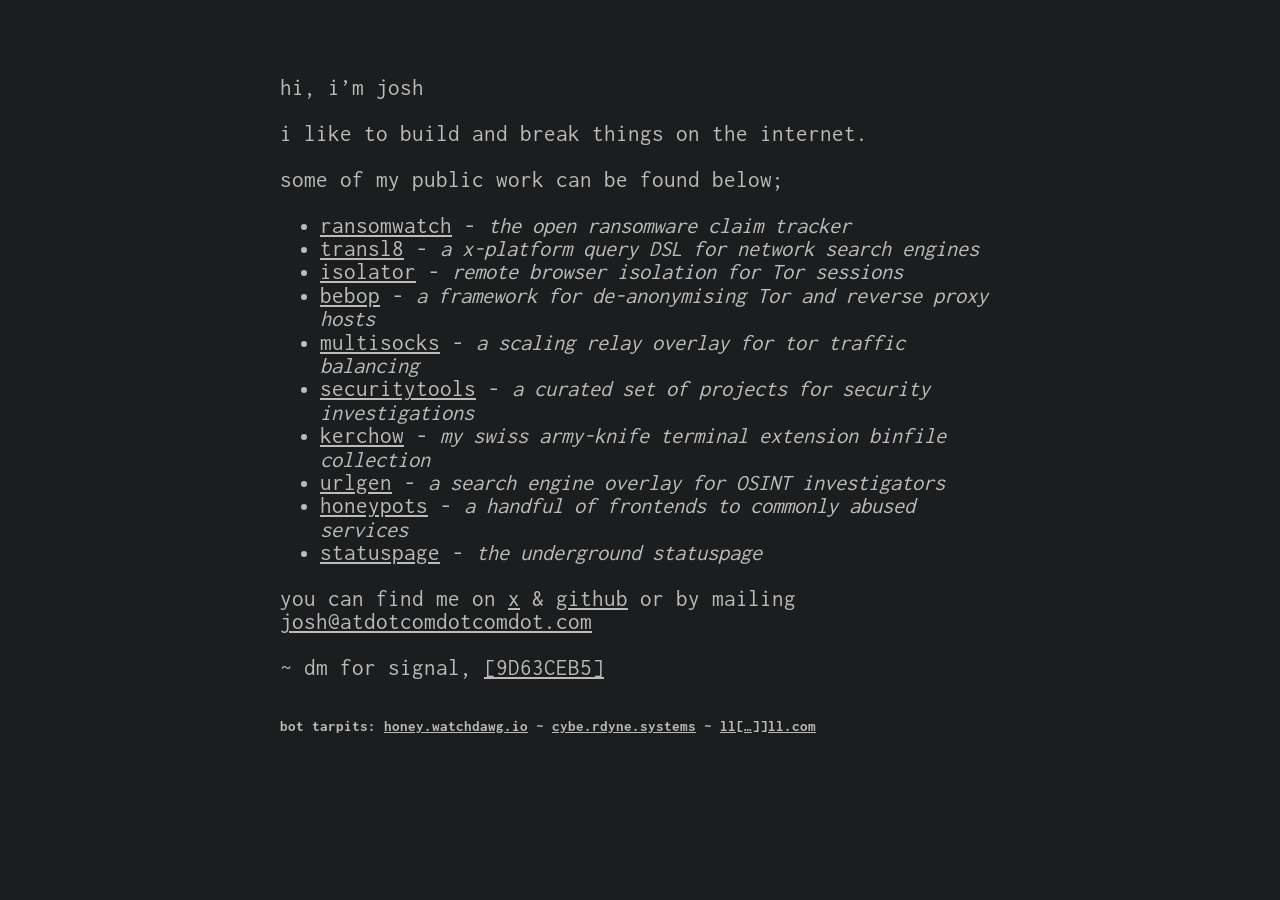
<file: desc/index.html>
<!doctype html><html lang=en-us><head><title></title><meta charset=UTF-8><meta name=viewport content="width=device-width,initial-scale=1"><meta name=description content><style>@import "https://fonts.googleapis.com/css2?family=Inconsolata&display=swap";:root{--cursor-visibility:hidden}html,body{width:100%;height:100%;overflow:auto;font-family:inconsolata,monospace;font-size:4vmin;line-height:4.1vmin;font-weight:400}body{margin:0;display:flex;flex-direction:row;justify-content:center;align-items:center}#content{min-width:82vmin;min-height:82vmin}::-webkit-scrollbar{width:10px}::-webkit-scrollbar-track{border-radius:10px;box-shadow:inset 0 0 1px white}::-webkit-scrollbar-thumb{border-radius:10px;box-shadow:0 0 0 1px white}.cursor,#activity-title:after,#activity-content:after,#ps1_01:after,#cd:after,#ps1_02:after,#cat:after,#std_out_01:after,#ps1_03:after,#std_out_02:after,#ps1_04:after{visibility:var(--cursor-visibility);content:"|";overflow:hidden;color:#fff;animation:blink 500ms linear infinite alternate}@keyframes blink{0%{opacity:0}100%{opacity:1}}@media only screen and (min-width:768px){body{font-size:2.5vmin;line-height:2.6vmin}#content{min-width:60vmin}}:root{--cursor-visibility:hidden}body{align-items:unset;overflow-y:scroll}#content{max-width:80vmin}pre{overflow-x:scroll;white-space:pre}@keyframes blink{0%{opacity:0}100%{opacity:1}}body{background:#1b1d1e}body #terminal{color:#bbb}body #user{color:#23e298}body #dir{color:#d08010}body .Typewriter__cursor{color:#bbb}a{color:#bbb}</style></head><body><div id=content><span id=activity-title></span><br><span id=activity-content></span><br><script type=text/javascript>async function typewriter(e,t,n){var s=0,o=!1;addText="";const i=document.getElementById(t),a=()=>new Promise(e=>setTimeout(e,n)),r=()=>new Promise(e=>e()),c=()=>i.innerHTML=e.slice(0,s+1)+addText,l=document.createElement("span");for(l.id="blink",i.style.setProperty("--cursor-visibility","visible");s<e.length;){if(e.charAt(s+1)==="<"&&(o=!0),e.charAt(s+1)===">"&&(o=!1),o){s++;continue}requestAnimationFrame(c),n===0?await r():await a(),s++}i.style.setProperty("--cursor-visibility","collapse")}function parseDelay(e){const t=parseInt(e,10);return isNaN(t)?0:t}const titleDelay=parseDelay("0"),contentDelay=parseDelay("0"),typeeffetct=async()=>{await typewriter("<span id='terminal'><h1 id='title'></h1></span>","activity-title",titleDelay),await typewriter(`<span id='terminal'><p>hi, i&rsquo;m josh</p>
<p>i like to build and break things on the internet.</p>
<p>some of my public work can be found below;</p>
<ul>
<li><a href="https://ransomwatch.telemetry.ltd">ransomwatch</a> - <em>the open ransomware claim tracker</em></li>
<li><a href="https://transl8.watchdawg.io">transl8</a> - <em>a x-platform query DSL for network search engines</em></li>
<li><a href="https://github.com/joshhighet/isolator">isolator</a> - <em>remote browser isolation for Tor sessions</em></li>
<li><a href="https://github.com/joshhighet/bebop">bebop</a> - <em>a framework for de-anonymising Tor and reverse proxy hosts</em></li>
<li><a href="https://github.com/joshhighet/multisocks">multisocks</a> - <em>a scaling relay overlay for tor traffic balancing</em></li>
<li><a href="https://tools.watchdawg.io">securitytools</a> - <em>a curated set of projects for security investigations</em></li>
<li><a href="https://github.com/joshhighet/kerchow">kerchow</a> - <em>my swiss army-knife terminal extension binfile collection</em></li>
<li><a href="https://urlgen.watchdawg.io">urlgen</a> - <em>a search engine overlay for OSINT investigators</em></li>
<li><a href="https://github.com/joshhighet/honeypots">honeypots</a> - <em>a handful of frontends to commonly abused services</em></li>
<li><a href="https://s.dotco.nz">statuspage</a> - <em>the underground statuspage</em></li>
</ul>
<p>you can find me on <a href="http://twitter.com/joshhighet">x</a> &amp; <a href="http://github.com/joshhighet">github</a> or by mailing <a href="mailto:josh@atdotcomdotcomdot.com?subject=webmsg:">josh@atdotcomdotcomdot.com</a></p>
<p>~ dm for signal, <a href="https://keybase.io/joshhighet/pgp_keys.asc">[9D63CEB5]</a></p>
<h6 id="bot-tarpits-honeywatchdawgio--cyberdynesystems--ll">bot tarpits: <a href="http://honey.watchdawg.io">honey.watchdawg.io</a> ~ <a href="https://cybe.rdyne.systems">cybe.rdyne.systems</a> ~ <a href="https://llllllllllllllllllllllllllllllllllllllllllllllllllllllllllllll.com">ll[&hellip;]]ll.com</a></h6>
</span>`,"activity-content",contentDelay)};typeeffetct()</script></div></body></html>
</file>
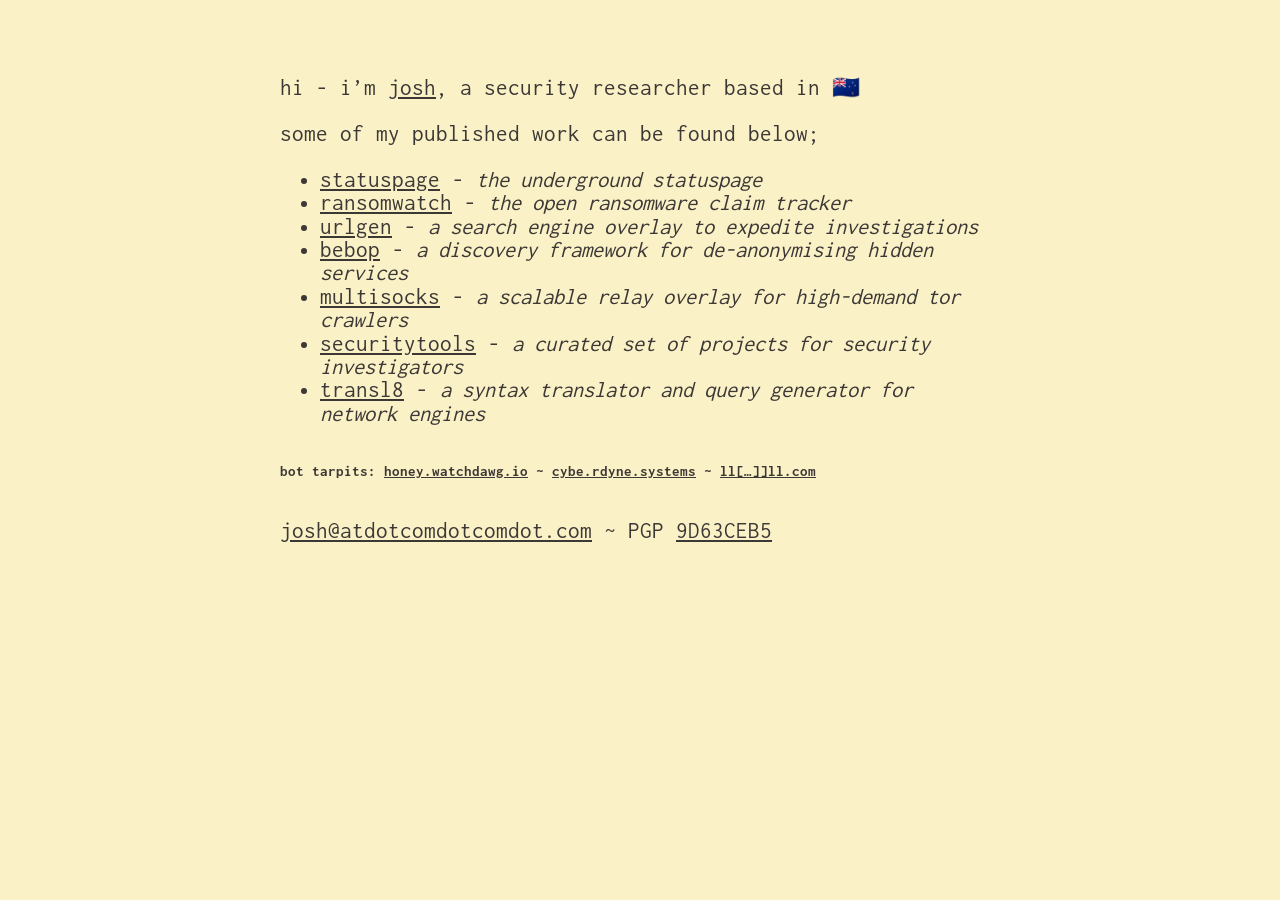
<file: description/index.html>
<!doctype html><html lang=en-us><head><title></title><meta charset=utf-8><meta name=viewport content="width=device-width,initial-scale=1"><meta name=description content><style>@import "https://fonts.googleapis.com/css2?family=Inconsolata&display=swap";:root{--cursor-visibility:hidden}html,body{width:100%;height:100%;overflow:auto;font-family:inconsolata,monospace;font-size:4vmin;line-height:4.1vmin;font-weight:400}body{margin:0;display:flex;flex-direction:row;justify-content:center;align-items:center}#content{min-width:82vmin;min-height:82vmin}::-webkit-scrollbar{width:10px}::-webkit-scrollbar-track{border-radius:10px;box-shadow:inset 0 0 1px white}::-webkit-scrollbar-thumb{border-radius:10px;box-shadow:0 0 0 1px white}.cursor,#activity-title:after,#activity-content:after,#cd:after,#whoami:after,#cat:after,#tree:after{visibility:var(--cursor-visibility);content:"|";overflow:hidden;color:#fff;animation:blink 500ms linear infinite alternate}@keyframes blink{0%{opacity:0}100%{opacity:1}}@media only screen and (min-width:768px){body{font-size:2.5vmin;line-height:2.6vmin}#content{min-width:60vmin}}:root{--cursor-visibility:hidden}body{align-items:unset;overflow-y:scroll}#content{max-width:80vmin}pre{overflow-x:scroll;white-space:pre}@keyframes blink{0%{opacity:0}100%{opacity:1}}body{background:#fbf1c7}body #terminal{color:#3c3836}body #user{color:#98971a}body #dir{color:#458588}body .Typewriter__cursor{color:#3c3836}a{color:#3c3836}</style></head><body><div id=content><span id=activity-title></span><br><span id=activity-content></span><br><script type=text/javascript>async function typewriter(b,f,e){var a=0,c=!1;addText="";const d=document.getElementById(f),g=()=>new Promise(a=>setTimeout(a,e)),h=()=>new Promise(a=>a()),i=()=>d.innerHTML=b.slice(0,a+1)+addText,j=document.createElement('span');for(j.id="blink",d.style.setProperty("--cursor-visibility","visible");a<b.length;){if(b.charAt(a+1)==="<"&&(c=!0),b.charAt(a+1)===">"&&(c=!1),c){a++;continue}requestAnimationFrame(i),e===0?await h():await g(),a++}d.style.setProperty("--cursor-visibility","collapse")}function parseDelay(b){const a=parseInt(b,10);return isNaN(a)?0:a}const titleDelay=parseDelay("0"),contentDelay=parseDelay("0"),typeeffetct=async()=>{await typewriter("\u003cspan id=\u0027terminal\u0027\u003e\u003ch1 id=\u0027title\u0027\u003e\u003c/h1\u003e\u003c/span\u003e","activity-title",titleDelay),await typewriter("\u003cspan id=\u0027terminal\u0027\u003e\u003cp\u003ehi - i\u0026rsquo;m \u003ca href=\u0022http://github.com/joshhighet\u0022\u003ejosh\u003c/a\u003e, a security researcher based in 🇳🇿\u003c/p\u003e\n\u003cp\u003esome of my published work can be found below;\u003c/p\u003e\n\u003cul\u003e\n\u003cli\u003e\u003ca href=\u0022https://s.dotco.nz\u0022\u003estatuspage\u003c/a\u003e - \u003cem\u003ethe underground statuspage\u003c/em\u003e\u003c/li\u003e\n\u003cli\u003e\u003ca href=\u0022https://ransomwatch.telemetry.ltd\u0022\u003eransomwatch\u003c/a\u003e - \u003cem\u003ethe open ransomware claim tracker\u003c/em\u003e\u003c/li\u003e\n\u003cli\u003e\u003ca href=\u0022https://urlgen.watchdawg.io\u0022\u003eurlgen\u003c/a\u003e - \u003cem\u003ea search engine overlay to expedite investigations\u003c/em\u003e\u003c/li\u003e\n\u003cli\u003e\u003ca href=\u0022https://github.com/joshhighet/bebop\u0022\u003ebebop\u003c/a\u003e - \u003cem\u003ea discovery framework for de-anonymising hidden services\u003c/em\u003e\u003c/li\u003e\n\u003cli\u003e\u003ca href=\u0022https://github.com/joshhighet/multisocks\u0022\u003emultisocks\u003c/a\u003e - \u003cem\u003ea scalable relay overlay for high-demand tor crawlers\u003c/em\u003e\u003c/li\u003e\n\u003cli\u003e\u003ca href=\u0022https://tools.watchdawg.io\u0022\u003esecuritytools\u003c/a\u003e - \u003cem\u003ea curated set of projects for security investigators\u003c/em\u003e\u003c/li\u003e\n\u003cli\u003e\u003ca href=\u0022https://transl8.watchdawg.io\u0022\u003etransl8\u003c/a\u003e - \u003cem\u003ea syntax translator and query generator for network engines\u003c/em\u003e\u003c/li\u003e\n\u003c/ul\u003e\n\u003ch6 id=\u0022bot-tarpits-honeywatchdawgiohttphoneywatchdawgio--cyberdynesystemshttpscyberdynesystems--llllcomhttpsllllllllllllllllllllllllllllllllllllllllllllllllllllllllllllllcom\u0022\u003ebot tarpits: \u003ca href=\u0022http://honey.watchdawg.io\u0022\u003ehoney.watchdawg.io\u003c/a\u003e ~ \u003ca href=\u0022https://cybe.rdyne.systems\u0022\u003ecybe.rdyne.systems\u003c/a\u003e ~ \u003ca href=\u0022https://llllllllllllllllllllllllllllllllllllllllllllllllllllllllllllll.com\u0022\u003ell[\u0026hellip;]]ll.com\u003c/a\u003e\u003c/h6\u003e\n\u003cp\u003e\u003ca href=\u0022mailto:josh@atdotcomdotcomdot.com?subject=webmsg:\u0022\u003ejosh@atdotcomdotcomdot.com\u003c/a\u003e ~ PGP \u003ca href=\u0022https://keybase.io/joshhighet/pgp_keys.asc\u0022\u003e9D63CEB5\u003c/a\u003e\u003c/p\u003e\n\u003c/span\u003e","activity-content",contentDelay)};typeeffetct()</script></div></body></html>
</file>
